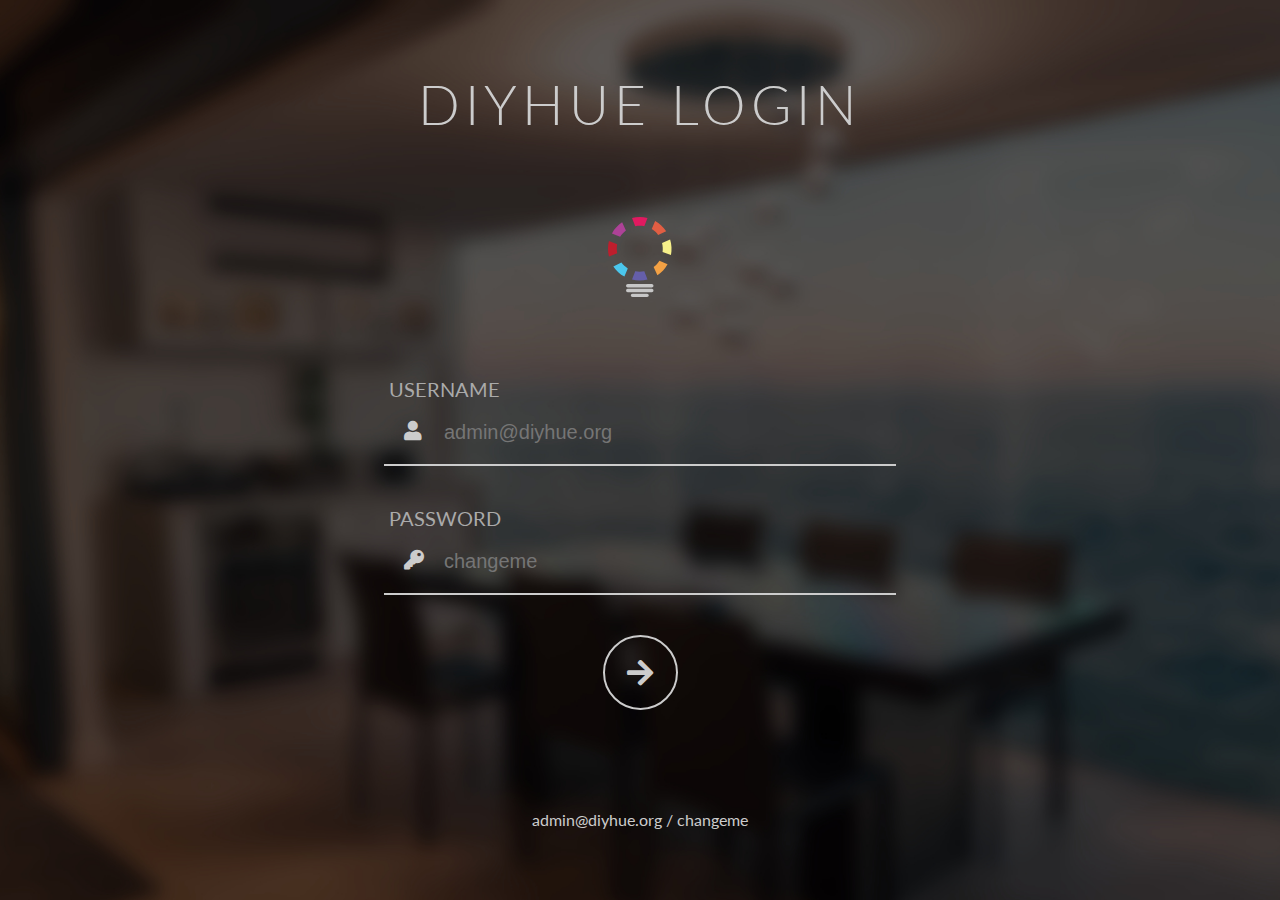
<file: login.html>
<!DOCTYPE html>
<html lang="en">
  <head>
    
    <meta charset="utf-8">
    <meta http-equiv="X-UA-Compatible" content="IE=edge">
    <meta name="viewport" content="width=device-width, initial-scale=1">
    <title>DiyHue Login</title>
    
 
    
    <link href="login.css" rel="stylesheet">
    
    <link rel="preconnect" href="https://fonts.gstatic.com">
    
    <link href="https://fonts.googleapis.com/css2?family=Open+Sans:wght@300;400;600;700&display=swap" rel="stylesheet">
    <link href="https://fonts.googleapis.com/css2?family=Lato&display=swap" rel="stylesheet">
    <link rel="stylesheet" href="fontawesome-free-5.15.1-web/css/fontawesome.min.css"> 
    <link rel="stylesheet" href="fontawesome-free-5.15.1-web/css/all.min.css">
    
  </head>
  <body>

    <div class="index">

    <div class="loginContainer">
        <h1>DIYHUE LOGIN</h1>
        <img src="images/logo.svg">
      
            <form class="formContainer" method="post" action="">
              
              <input id="csrf_token" name="csrf_token" type="hidden" value="Ijg2YWU1ODAxN2M4MWEyMGYxNjgxODU4NGE4MGExYmQwYWNjYWI5ZGMi.YSzGlg.sBdqDrfnQuAX2bjBNumLU9l_pPs">
      
              <div class="form-group">
      
                  <label for="inlineFormInputUsername">Username</label>
                  <div class="input-group">
                    <div class="input-group-prepend">
                      <div class="input-group-text"><i class="fas fa-user"></i></div>
                    </div>
                    <input class="form-control" id="inlineFormInputUsername" name="email" placeholder="admin@diyhue.org" required type="text" value="">
                  </div>
      
      
                  <label for="inlineFormInputPassword">Password</label>
                  <div class="input-group">
                    <div class="input-group-prepend">
                      <div class="input-group-text"><i class="fas fa-key"></i></div>
                    </div>
                    <input class="form-control" id="inlineFormInputPassword" name="password" placeholder="changeme" required type="password" value="">
                  </div>
      
                  <div class="btn-group">
                    <button type="submit" name="login" class="btn btn-primary"><i class="fas fa-arrow-right"></i></button>
                  </div>
            </div>
          </form>
      
          <p>admin@diyhue.org / changeme</p>
      
      
      </div>
      
    </div>

  </body>
  </html>
</file>
<file: login.css>
* {
  margin: 0;
  padding: 0;
  outline: 0 none;
  -webkit-border-radius: 0px;
  -webkit-appearance: none;
}

img {
  border-width: 0;
}

/* general styles */
html,
body {
  height: 100%;
  width: 100%;
  scroll-behavior: smooth;
  font-family: "Lato", sans-serif;
  background: url(images/login_dark_blur.jpg) no-repeat;
  background-size: cover;
  background-attachment: fixed;
  background-position: bottom center;
  overflow: auto;
  -webkit-box-sizing: border-box;
          box-sizing: border-box;
}

.index {
  position: absolute;
  min-height: 100%;
  height: auto;
  width: 100%;
  display: -webkit-box;
  display: -ms-flexbox;
  display: flex;
  -webkit-box-pack: center;
      -ms-flex-pack: center;
          justify-content: center;
  -webkit-box-align: center;
      -ms-flex-align: center;
          align-items: center;
}

.loginContainer {
  width: 40vw;
  margin: 20px auto 20px auto;
  border-radius: 30px;
}

.loginContainer h1 {
  color: #ccc;
  font-weight: 300;
  font-size: 55px;
  letter-spacing: 5px;
  text-align: center;
}

.loginContainer img {
  display: block;
  height: 80px;
  margin: 80px auto;
  text-align: center;
}

.loginContainer form {
  color: #ccc;
}

.loginContainer form input {
  width: 100%;
  background: none;
  border: none;
  -webkit-box-sizing: border-box;
          box-sizing: border-box;
  border-bottom: 2px solid #ccc;
  padding: 20px 20px 20px 60px;
  font-size: 20px;
  color: #ccc;
  margin-bottom: 40px;
}

.loginContainer form:active, .loginContainer form:focus {
  border-bottom: 2px solid #136fbb;
}

.loginContainer form button[type="submit"] {
  width: 75px;
  height: 75px;
  background: none;
  border: none;
  border: 2px solid #ccc;
  border-radius: 50%;
}

.loginContainer form button[type="submit"]:hover {
  border: 2px solid #136fbb;
}

.loginContainer form button[type="submit"]:active {
  border: 2px solid #1c80d1;
}

.loginContainer form button[type="submit"] i {
  color: #ccc;
  font-size: 30px;
}

.loginContainer label {
  text-transform: uppercase;
  color: #aaa;
  font-size: 20px;
  margin-left: 5px;
}

.loginContainer .input-group-text {
  position: relative;
}

.loginContainer .input-group-text i {
  position: absolute;
  top: 20px;
  left: 20px;
  font-size: 20px;
}

.loginContainer .btn-group {
  text-align: center;
}

.loginContainer p {
  text-align: center;
  color: #ccc;
  margin-top: 100px;
}

@media screen and (max-width: 750px) {
  body {
    background-image: url("images/mobile_background.png");
  }
  .loginContainer {
    width: 100%;
    margin: 20px;
  }
  .loginContainer h1 {
    font-size: 35px;
  }
  .loginContainer img {
    margin: 50px auto;
  }
}
/*# sourceMappingURL=login.css.map */
</file>
